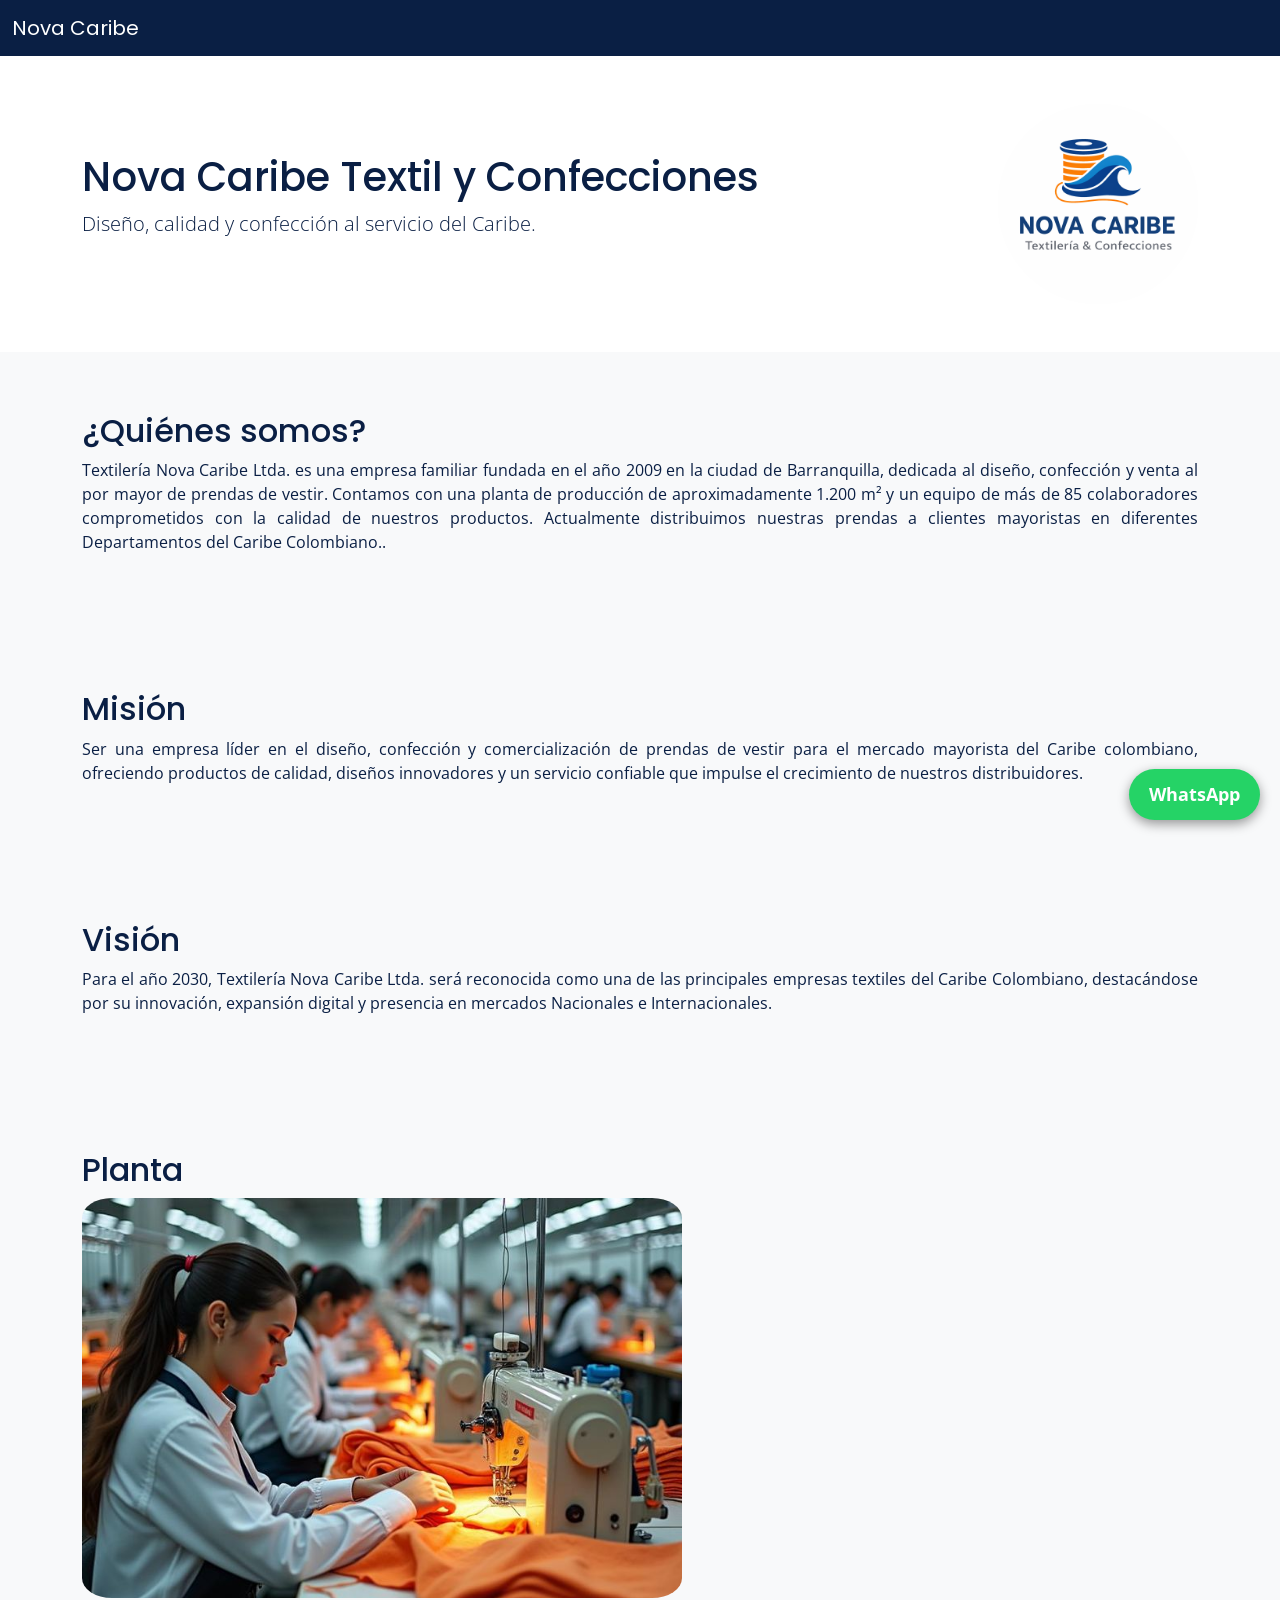
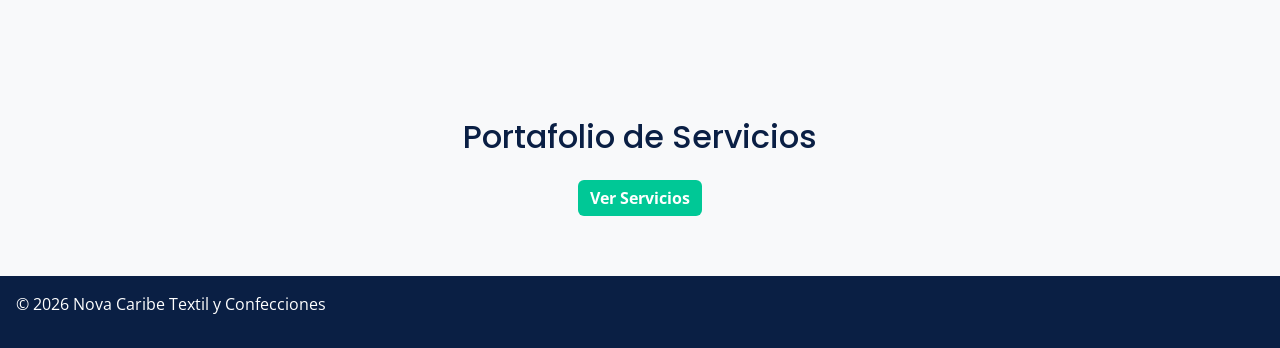
<file: index.html>
<!DOCTYPE html>
<html lang="es">
<head>
  <meta charset="UTF-8">
  <title>Nova Caribe</title>
  <!-- Bootstrap -->
  <link href="https://cdn.jsdelivr.net/npm/bootstrap@5.3.0/dist/css/bootstrap.min.css" rel="stylesheet">
  <!-- Google Fonts -->
  <link href="https://fonts.googleapis.com/css2?family=Poppins:wght@600&family=Open+Sans&display=swap" rel="stylesheet">
  <!-- Estilos propios -->
  <link rel="stylesheet" href="style.css">
</head>
<body>

  <!-- Navbar -->
  <nav class="navbar navbar-expand-lg">
    <div class="container-fluid">
      <a class="navbar-brand" href="#">Nova Caribe</a>
    </div>
  </nav>

  <!-- Hero -->
  <header class="bg-white">
    <div class="container py-5 d-flex align-items-center justify-content-between">
      <div>
        <h1>Nova Caribe Textil y Confecciones</h1>
        <p class="lead">Diseño, calidad y confección al servicio del Caribe.</p>
      </div>
      <img src="logo nova caribe.jpg" alt="Logo Nova Caribe" 
           style="width:200px; height:200px; border-radius:50%; object-fit:cover;">
    </div>
  </header>



  <!-- Sección ¿Quiénes somos? -->
  <section id="quienes-somos">
    <div class="container">
      <h2>¿Quiénes somos?</h2>
      <p>Textilería Nova Caribe Ltda. es una empresa familiar fundada en el año 2009 en la ciudad de Barranquilla, dedicada al diseño, confección y venta al por mayor de prendas de vestir.

Contamos con una planta de producción de aproximadamente 1.200 m² y un equipo de más de 85 colaboradores comprometidos con la calidad de nuestros productos.

Actualmente distribuimos nuestras prendas a clientes mayoristas en diferentes Departamentos del Caribe Colombiano..</p>
    </div>
  </section>

  <!-- Sección Misión -->
  <section id="mision" class="bg-light">
    <div class="container">
      <h2>Misión</h2>
      <p>Ser una empresa líder en el diseño, confección y comercialización de prendas de vestir para el mercado mayorista del Caribe colombiano, ofreciendo productos de calidad, diseños innovadores y un servicio confiable que impulse el crecimiento de nuestros distribuidores.</p>
    </div>
  </section>

  <!-- Sección Visión -->
  <section id="vision">
    <div class="container">
      <h2>Visión</h2>
      <p>Para el año 2030, Textilería Nova Caribe Ltda. será reconocida como una de las principales empresas textiles del Caribe Colombiano, destacándose por su innovación, expansión digital y presencia en mercados Nacionales e Internacionales.</p>
    </div>
  </section>

  <!-- Sección de planta--><section id="planta">
    <div class="container">
      <h2> Planta</h2>
      <img src="planta.jpg" alt="Planta de producción"
           style="width:600px; height:400px; border-radius: 5%; object-fit:cover;">
    </div>
  </section>

  <!-- Sección Portafolio -->
  <section id="portafolio" class="bg-light text-center">
    <div class="container">
      <h2>Portafolio de Servicios</h2>
      <a href="portafolio.html" class="btn btn-portafolio mt-3">Ver Servicios</a>
      
    </div>
  </section>

  <!-- Footer -->
  <footer class="text-center p-3" style="background-color:#0A1F44; color:#FFFFFF;">
    <p>&copy; 2026 Nova Caribe Textil y Confecciones</p>
  </footer>

  <!-- Bootstrap JS -->
  <script src="https://cdn.jsdelivr.net/npm/bootstrap@5.3.0/dist/js/bootstrap.bundle.min.js"></script>
<a href="https://wa.me/573007767691" target="_blank" class="whatsapp-btn">
  WhatsApp
</a>
</body>
</html>
</file>
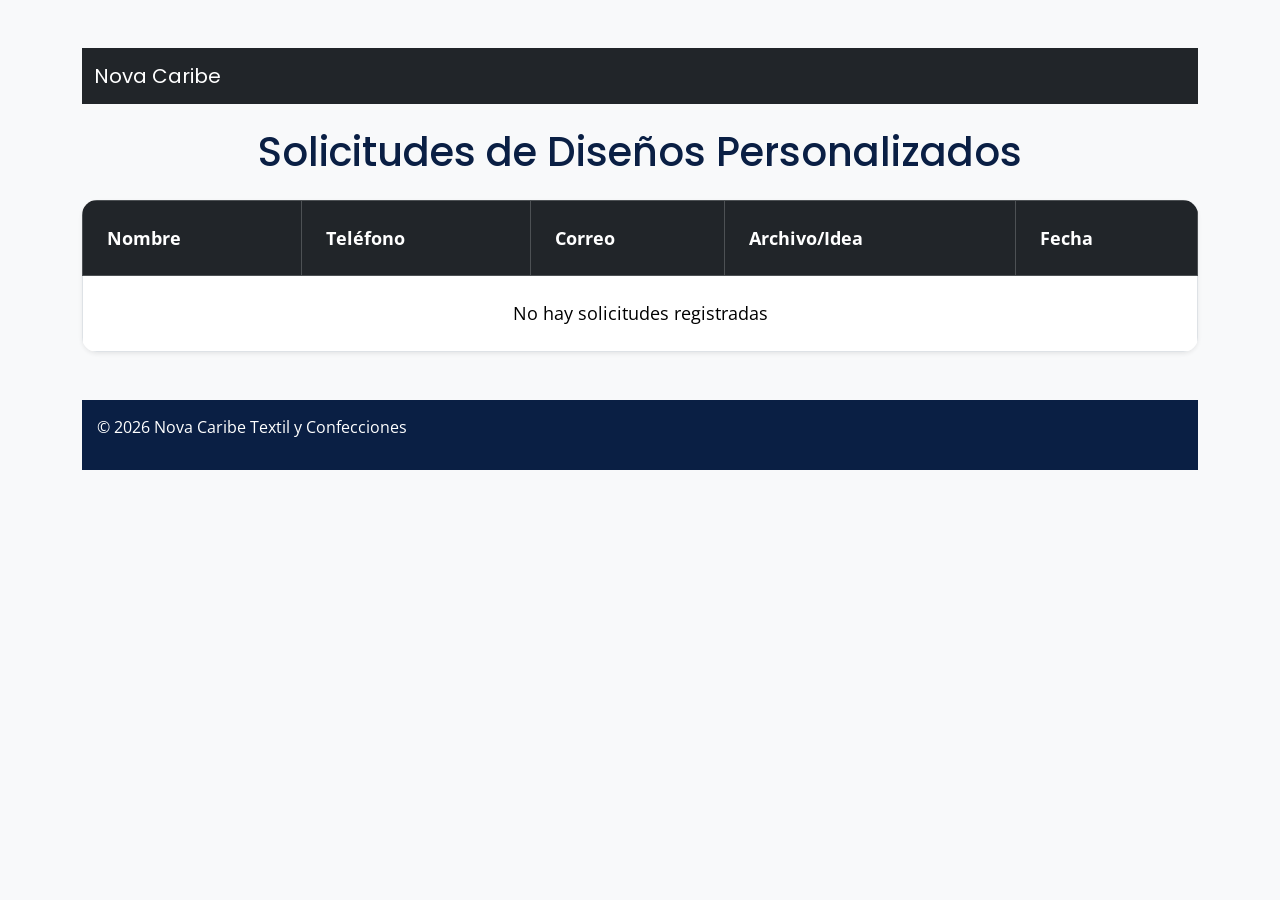
<file: admin.html>
<!DOCTYPE html>
<html lang="es">
<head>
  <meta charset="UTF-8">
  <title>Solicitudes Personalizadas - Admin</title>
  <!-- Bootstrap -->
  <link href="https://cdn.jsdelivr.net/npm/bootstrap@5.3.0/dist/css/bootstrap.min.css" rel="stylesheet">
  <!-- Google Fonts -->
  <link href="https://fonts.googleapis.com/css2?family=Poppins:wght@600&family=Open+Sans&display=swap" rel="stylesheet">
  <!-- Estilos propios -->
  <link rel="stylesheet" href="style.css">
</head>
<body class="container my-5">

  <!-- Navbar (opcional, igual que tu sitio) -->
  <nav class="navbar navbar-expand-lg navbar-dark bg-dark mb-4">
    <div class="container-fluid">
      <a class="navbar-brand" href="index.html">Nova Caribe</a>
    </div>
  </nav>

  <h1 class="mb-4 text-center">Solicitudes de Diseños Personalizados</h1>

  <table class="table table-bordered shadow-sm">
    <thead class="table-dark">
      <tr>
        <th>Nombre</th>
        <th>Teléfono</th>
        <th>Correo</th>
        <th>Archivo/Idea</th>
        <th>Fecha</th>
      </tr>
    </thead>
    <tbody id="tabla-solicitudes"></tbody>
  </table>

  <script>
    // Leer solicitudes desde localStorage
    const solicitudes = JSON.parse(localStorage.getItem('solicitudes')) || [];
    const tabla = document.getElementById('tabla-solicitudes');

    if (solicitudes.length === 0) {
      const fila = document.createElement('tr');
      fila.innerHTML = `<td colspan="5" class="text-center">No hay solicitudes registradas</td>`;
      tabla.appendChild(fila);
    } else {
      solicitudes.forEach(s => {
        const fila = document.createElement('tr');
        fila.innerHTML = `
          <td>${s.nombre}</td>
          <td>${s.telefono}</td>
          <td>${s.correo}</td>
          <td>${s.archivo || 'No adjunto'}</td>
          <td>${s.fecha}</td>
        `;
        tabla.appendChild(fila);
      });
    }
  </script> 

  <!-- Pie de página -->
  <footer class="text-center mt-5">
    <p>&copy; 2026 Nova Caribe Textil y Confecciones</p>
  </footer>

</body>
</html>
</file>
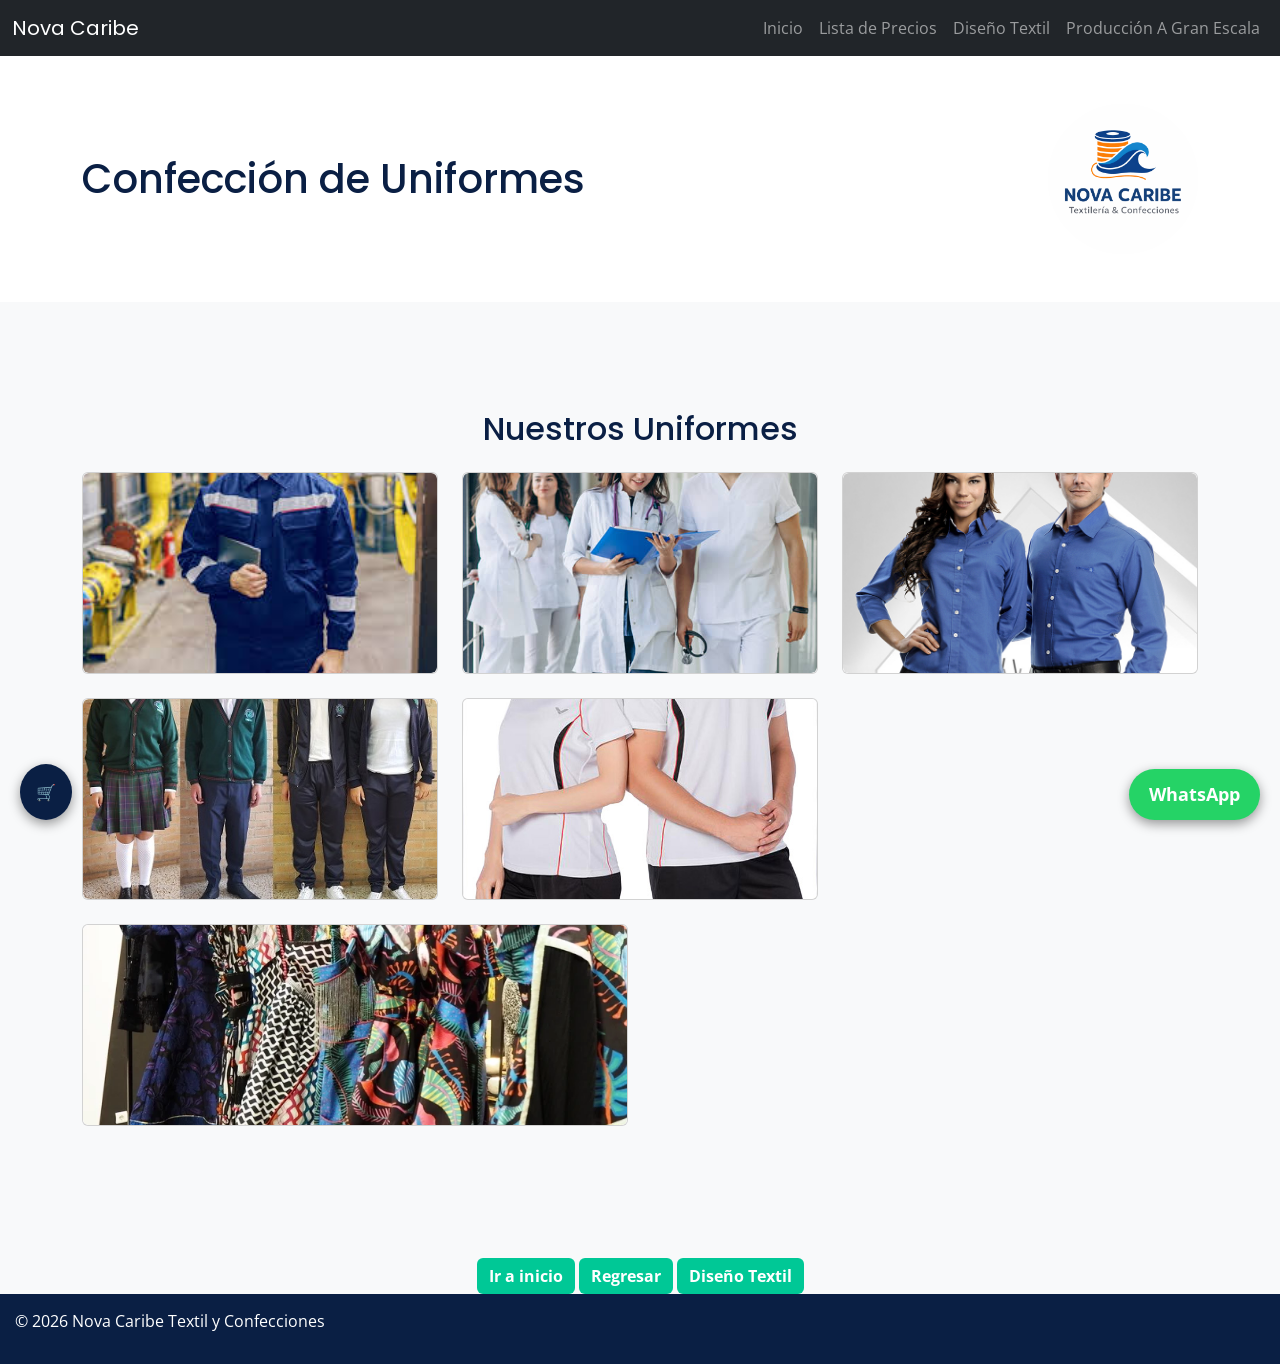
<file: confeccion de uniformes.html>
<!DOCTYPE html>
<html lang="es">
<head>
  <meta charset="UTF-8">
  <title>Confección de Uniformes - Nova Caribe</title>
  <!-- Bootstrap -->
  <link href="https://cdn.jsdelivr.net/npm/bootstrap@5.3.0/dist/css/bootstrap.min.css" rel="stylesheet">
  <!-- Google Fonts -->
  <link href="https://fonts.googleapis.com/css2?family=Poppins:wght@600&family=Open+Sans&display=swap" rel="stylesheet">
  <!-- Estilos propios -->
  <link rel="stylesheet" href="style.css">
</head>
<body>

<nav class="navbar navbar-expand-lg navbar-dark bg-dark">
  <div class="container-fluid">
    <!-- Nombre de la marca -->
    <a class="navbar-brand" href="#">Nova Caribe</a>

    <!-- Botón hamburguesa -->
    <button class="navbar-toggler" type="button" data-bs-toggle="collapse" data-bs-target="#menuHamburguesa" aria-controls="menuHamburguesa" aria-expanded="false" aria-label="Toggle navigation">
      <span class="navbar-toggler-icon"></span>
    </button>

    <!-- Opciones del menú -->
    <div class="collapse navbar-collapse" id="menuHamburguesa">
      <ul class="navbar-nav ms-auto mb-2 mb-lg-0">
        <li class="nav-item"><a class="nav-link" href="index.html">Inicio</a></li>
        <li class="nav-item"><a class="nav-link" href="precios.html">Lista de Precios</a></li>
        <li class="nav-item"><a class="nav-link" href="diseño textil.html">Diseño Textil</a></li>
        <li class="nav-item"><a class="nav-link" href="produccion a gran escala.html">Producción A Gran Escala</a></li>

      </ul>
    </div>
  </div>
</nav>

  <!-- Hero -->
  <header class="bg-white">
    <div class="container py-5 d-flex align-items-center justify-content-between">
      <h1 class="mb-0">Confección de Uniformes</h1>
      <img src="logo nova caribe.jpg" alt="Logo Nova Caribe" 
           style="width:150px; height:150px; border-radius:50%; object-fit:cover;">
    </div>
  </header>

  <!-- Tarjetas de Uniformes -->
  <section class="container my-5">
    <h2 class="text-center mb-4">Nuestros Uniformes</h2>
    <div class="row text-center">

      <!-- Trabajos Pesados -->
      <div class="col-md-4 mb-4">
        <div class="card position-relative">
          <img src="pesados.jpg" alt="Uniformes Pesados" class="img-fluid rounded w-200" style="height:200px; object-fit:cover;">
          <div class="overlay bg-dark bg-opacity-75 text-center p-3">
            <h3 class="text-white mb-1">Trabajos Pesados</h3>
            <p class="text-white">Textiles de alta resistencia, telas de calidad mundial.</p>
            <div class="d-flex justify-content-center align-items-center mb-2">
              <button class="btn btn-sm btn-light" onclick="changeQuantity('pesados', -1)">-</button>
              <input type="text" id="qty-pesados" value="1" class="form-control form-control-sm mx-2 text-center" style="width:60px;" onblur="validateQuantity('pesados')">
              <button class="btn btn-sm btn-light" onclick="changeQuantity('pesados', 1)">+</button>
            </div>
            <button class="btn btn-sm btn-light mt-2" onclick="addToCart('Uniforme Pesado', 80000, document.getElementById('qty-pesados').value)">Agregar al carrito</button>
          </div>
        </div>
      </div>

      <!-- Medicina -->
      <div class="col-md-4 mb-4">
        <div class="card position-relative">
          <img src="medicos.jpg" alt="Uniformes Médicos" class="img-fluid rounded w-100" style="height:200px; object-fit:cover;">
          <div class="overlay bg-dark bg-opacity-75 text-center p-3">
            <h3 class="text-white mb-1">Medicina</h3>
            <p class="text-white">Telas suaves, cómodas y resistentes a lavados frecuentes.</p>
            <div class="d-flex justify-content-center align-items-center mb-2">
              <button class="btn btn-sm btn-light" onclick="changeQuantity('medicos', -1)">-</button>
              <input type="text" id="qty-medicos" value="1" class="form-control form-control-sm mx-2 text-center" style="width:60px;" onblur="validateQuantity('medicos')">
              <button class="btn btn-sm btn-light" onclick="changeQuantity('medicos', 1)">+</button>
            </div>
            <button class="btn btn-sm btn-light mt-2" onclick="addToCart('Uniforme Médico', 60000, document.getElementById('qty-medicos').value)">Agregar al carrito</button>
          </div>
        </div>
      </div>

      <!-- Corporativos -->
      <div class="col-md-4 mb-4">
        <div class="card position-relative">
          <img src="Corporativos.jpg" alt="Uniformes Corporativos" class="img-fluid rounded w-100" style="height:200px; object-fit:cover;">
          <div class="overlay bg-dark bg-opacity-75 text-center p-3">
            <h3 class="text-white mb-1">Corporativos</h3>
            <p class="text-white">Diseño elegante con textiles premium para oficinas.</p>
            <div class="d-flex justify-content-center align-items-center mb-2">
              <button class="btn btn-sm btn-light" onclick="changeQuantity('corporativos', -1)">-</button>
              <input type="text" id="qty-corporativos" value="1" class="form-control form-control-sm mx-2 text-center" style="width:60px;" onblur="validateQuantity('corporativos')">
              <button class="btn btn-sm btn-light" onclick="changeQuantity('corporativos', 1)">+</button>
            </div>
            <button class="btn btn-sm btn-light mt-2" onclick="addToCart('Uniforme Corporativo', 70000, document.getElementById('qty-corporativos').value)">Agregar al carrito</button>
          </div>
        </div>
      </div>

      <!-- Escolares -->
      <div class="col-md-4 mb-4">
        <div class="card position-relative">
          <img src="escolares.jpg" alt="Uniformes Escolares" class="img-fluid rounded w-100" style="height:200px; object-fit:cover;">
          <div class="overlay bg-dark bg-opacity-75 text-center p-3">
            <h3 class="text-white mb-1">Escolares</h3>
            <p class="text-white">Telas duraderas y cómodas para uso diario.</p>
            <div class="d-flex justify-content-center align-items-center mb-2">
              <button class="btn btn-sm btn-light" onclick="changeQuantity('escolares', -1)">-</button>
              <input type="text" id="qty-escolares" value="1" class="form-control form-control-sm mx-2 text-center" style="width:60px;" onblur="validateQuantity('escolares')">
              <button class="btn btn-sm btn-light" onclick="changeQuantity('escolares', 1)">+</button>
            </div>
            <button class="btn btn-sm btn-light mt-2" onclick="addToCart('Uniforme Escolar', 40000, document.getElementById('qty-escolares').value)">Agregar al carrito</button>
          </div>
        </div>
      </div>

      <!-- Deportivos -->
      <div class="col-md-4 mb-4">
        <div class="card position-relative">
          <img src="deportivos.jpg" alt="Uniformes Deportivos" class="img-fluid rounded w-100" style="height:200px; object-fit:cover;">
          <div class="overlay bg-dark bg-opacity-75 text-center p-3">
            <h3 class="text-white mb-1">Deportivos</h3>
            <p class="text-white">Materiales transpirables y flexibles para alto rendimiento.</p>
            <div class="d-flex justify-content-center align-items-center mb-2">
              <button class="btn btn-sm btn-light" onclick="changeQuantity('deportivos', -1)">-</button>
              <input type="text" id="qty-deportivos" value="1" class="form-control form-control-sm mx-2 text-center" style="width:60px;" onblur="validateQuantity('deportivos')">
              <button class="btn btn-sm btn-light" onclick="changeQuantity('deportivos', 1)">+</button>
            </div>
            <button class="btn btn-sm btn-light mt-2" onclick="addToCart('Uniforme Deportivo', 50000, document.getElementById('qty-deportivos').value)">Agregar al carrito</button>
          </div>
        </div>
      </div>

<!-- Personalizados -->
<div class="col-md-6 mb-4">
  <div class="card position-relative">
    <img src="diseño.webp" alt="Diseño personalizado" 
         class="img-fluid rounded w-100" style="height:200px; object-fit:cover;">
    <div class="overlay bg-dark bg-opacity-75 text-center p-3">
      <h3 class="text-white mb-1">Diseño personalizado</h3>
      <button class="btn btn-light mt-2" onclick="mostrarFormulario()">
        Solicitar diseño
      </button>
    </div>
  </div>
</div>
</div> <!-- cierre del row del catálogo -->
</section> <!-- cierre de la sección catálogo -->

<!-- Formulario de solicitud de diseño -->
<section id="formulario-personalizado" class="container my-5" style="display:none;">
  <h2 class="text-center mb-4">Solicita tu diseño personalizado</h2>
  <form id="formPersonalizado" class="p-4 border rounded shadow-sm bg-light">
    <div class="mb-3">
      <label for="nombre" class="form-label">Nombre</label>
      <input type="text" class="form-control" id="nombre" required>
    </div>
    <div class="mb-3">
      <label for="telefono" class="form-label">Número de teléfono</label>
      <input type="tel" class="form-control" id="telefono" required>
    </div>
    <div class="mb-3">
      <label for="correo" class="form-label">Correo electrónico</label>
      <input type="email" class="form-control" id="correo" required>
    </div>
    <div class="mb-3">
      <label for="archivo" class="form-label">Sube tu archivo o idea aquí</label>
      <input type="file" class="form-control" id="archivo">
    </div>
    <button type="submit" class="btn btn-success">Enviar</button>
  </form>
  <div id="mensaje-gracias" class="alert alert-success mt-3" style="display:none;">
    ¡Gracias por tu solicitud! Pronto estaremos contactándote.
  </div>
</section>


    </div>
  </section> 

      <div class="text-center mt-4">
      <a href="index.html" class="btn btn-portafolio">Ir a inicio</a>
      <a href="portafolio.html" class="btn btn-portafolio">Regresar</a>
      <a href="diseño textil.html" class="btn btn-portafolio">Diseño Textil</a>
    </div>
  </div>

  <!-- Footer -->
  <footer>
    <p>&copy; 2026 Nova Caribe Textil y Confecciones</p>
  </footer>

  <!-- Bootstrap JS -->
  <script src="https://cdn.jsdelivr.net/npm/bootstrap@5.3.0/dist/js/bootstrap.bundle.min.js"></script>

  <!-- Botón de carrito fijo -->
  <div class="cart-btn">
    <button class="btn btn-dark rounded-circle p-3" 
            data-bs-toggle="offcanvas" 
            data-bs-target="#cartSidebar" 
            aria-controls="cartSidebar">
      🛒
    </button>
  </div>

    <!-- Sidebar del carrito -->
  <div class="offcanvas offcanvas-start" tabindex="-1" id="cartSidebar" aria-labelledby="cartSidebarLabel">
    <div class="offcanvas-header">
      <h5 class="offcanvas-title" id="cartSidebarLabel">Carrito de Compras</h5>
      <button type="button" class="btn-close text-reset" data-bs-dismiss="offcanvas" aria-label="Cerrar"></button>
    </div>
    <div class="offcanvas-body">
      <ul id="cart-items" class="list-group mb-3"></ul>
      <h6>Total: <span id="cart-total">$0</span></h6>
      <button id="checkout-btn" class="btn btn-success w-100 mt-3">Ir a pagar</button>
    </div>
  </div>

  <!-- Script de cantidades, multiplicación y eliminación -->
<script>
  let cart = [];

  // Agregar producto al carrito
  function addToCart(nombre, precio, cantidad = 1) {
    cantidad = parseInt(cantidad);
    const existing = cart.find(item => item.nombre === nombre);
    if (existing) {
      existing.cantidad += cantidad;
    } else {
      cart.push({ nombre, precio, cantidad });
    }
    renderCart();
    mostrarNotificacion(`${nombre} agregado`, "success");
  }

  // Aumentar cantidad
  function increaseQuantity(index) {
    cart[index].cantidad += 1;
    renderCart();
    mostrarNotificacion(`${cart[index].nombre} agregado`, "success");
  }

  // Disminuir cantidad
  function decreaseQuantity(index) {
    if (cart[index].cantidad > 1) {
      cart[index].cantidad -= 1;
      mostrarNotificacion(`${cart[index].nombre} eliminado (1 unidad)`, "warning");
    } else {
      const eliminado = cart[index].nombre;
      cart.splice(index, 1);
      mostrarNotificacion(`${eliminado} eliminado`, "danger");
    }
    renderCart();
  }

  // Renderizar carrito
  function renderCart() {
    const cartItems = document.getElementById('cart-items');
    const cartTotal = document.getElementById('cart-total');
    cartItems.innerHTML = '';
    let total = 0;

    cart.forEach((item, index) => {
      total += item.precio * item.cantidad;

      const li = document.createElement('li');
      li.className = 'list-group-item';
      li.innerHTML = `
        <div class="d-flex justify-content-between align-items-center">
          <!-- Nombre del producto -->
          <div class="flex-fill text-start"><strong>${item.nombre}</strong></div>

          <!-- Control de cantidad -->
          <div class="d-flex align-items-center justify-content-center" style="width:120px;">
            <button class="btn btn-sm btn-outline-secondary" onclick="decreaseQuantity(${index})">-</button>
            <span class="mx-2">${item.cantidad}</span>
            <button class="btn btn-sm btn-outline-secondary" onclick="increaseQuantity(${index})">+</button>
          </div>

          <!-- Precio -->
          <div class="text-end" style="width:100px;">$${item.precio * item.cantidad}</div>
        </div>
      `;
      cartItems.appendChild(li);
    });

    cartTotal.textContent = `$${total}`;
  }

  // Pasarela de pagos (Wompi)
  document.getElementById('checkout-btn').addEventListener('click', () => {
    window.location.href = "https://checkout.wompi.co/l/VPOS_uGVCVh";
  });

  // Notificaciones
  function mostrarNotificacion(mensaje, tipo = "info") {
    const contenedor = document.getElementById("notificaciones");
    const alerta = document.createElement("div");
    alerta.className = `alert alert-${tipo} alert-dismissible fade show shadow-sm`;
    alerta.role = "alert";
    alerta.innerHTML = `
      ${mensaje}
      <button type="button" class="btn-close" data-bs-dismiss="alert" aria-label="Close"></button>
    `;
    contenedor.appendChild(alerta);

    setTimeout(() => {
      alerta.classList.remove("show");
      alerta.classList.add("hide");
      alerta.remove();
    }, 3000);
  }
</script>

<script>
  function mostrarFormulario() {
    document.getElementById('formulario-personalizado').style.display = 'block';
    window.scrollTo({ top: document.getElementById('formulario-personalizado').offsetTop, behavior: 'smooth' });
  }

  document.getElementById('formPersonalizado').addEventListener('submit', function(e) {
    e.preventDefault();

    // Capturar datos
    const nombre = document.getElementById('nombre').value;
    const telefono = document.getElementById('telefono').value;
    const correo = document.getElementById('correo').value;
    const archivo = document.getElementById('archivo').value;

    // Guardar en localStorage
    const solicitud = { nombre, telefono, correo, archivo, fecha: new Date().toLocaleString() };
    let solicitudes = JSON.parse(localStorage.getItem('solicitudes')) || [];
    solicitudes.push(solicitud);
    localStorage.setItem('solicitudes', JSON.stringify(solicitudes));

    // Mostrar mensaje de agradecimiento
    document.getElementById('formPersonalizado').style.display = 'none';
    document.getElementById('mensaje-gracias').style.display = 'block';
  });
</script> 
<div id="notificaciones" class="position-fixed top-0 end-0 p-3" style="z-index: 1050;"></div>

<script>
function mostrarNotificacion(mensaje, tipo = "info") {
  const contenedor = document.getElementById("notificaciones");
  const alerta = document.createElement("div");
  alerta.className = `alert alert-${tipo} alert-dismissible fade show shadow-sm`;
  alerta.role = "alert";
  alerta.innerHTML = `
    ${mensaje}
    <button type="button" class="btn-close" data-bs-dismiss="alert" aria-label="Close"></button>
  `;
  contenedor.appendChild(alerta);

  setTimeout(() => {
    alerta.classList.remove("show");
    alerta.classList.add("hide");
    alerta.remove();
  }, 3000);
}
</script>

  <!-- Bootstrap JS -->
  <script src="https://cdn.jsdelivr.net/npm/bootstrap@5.3.0/dist/js/bootstrap.bundle.min.js"></script>
<a href="https://wa.me/573007767691" target="_blank" class="whatsapp-btn">
  WhatsApp
</a>

</body>
</html>
</file>
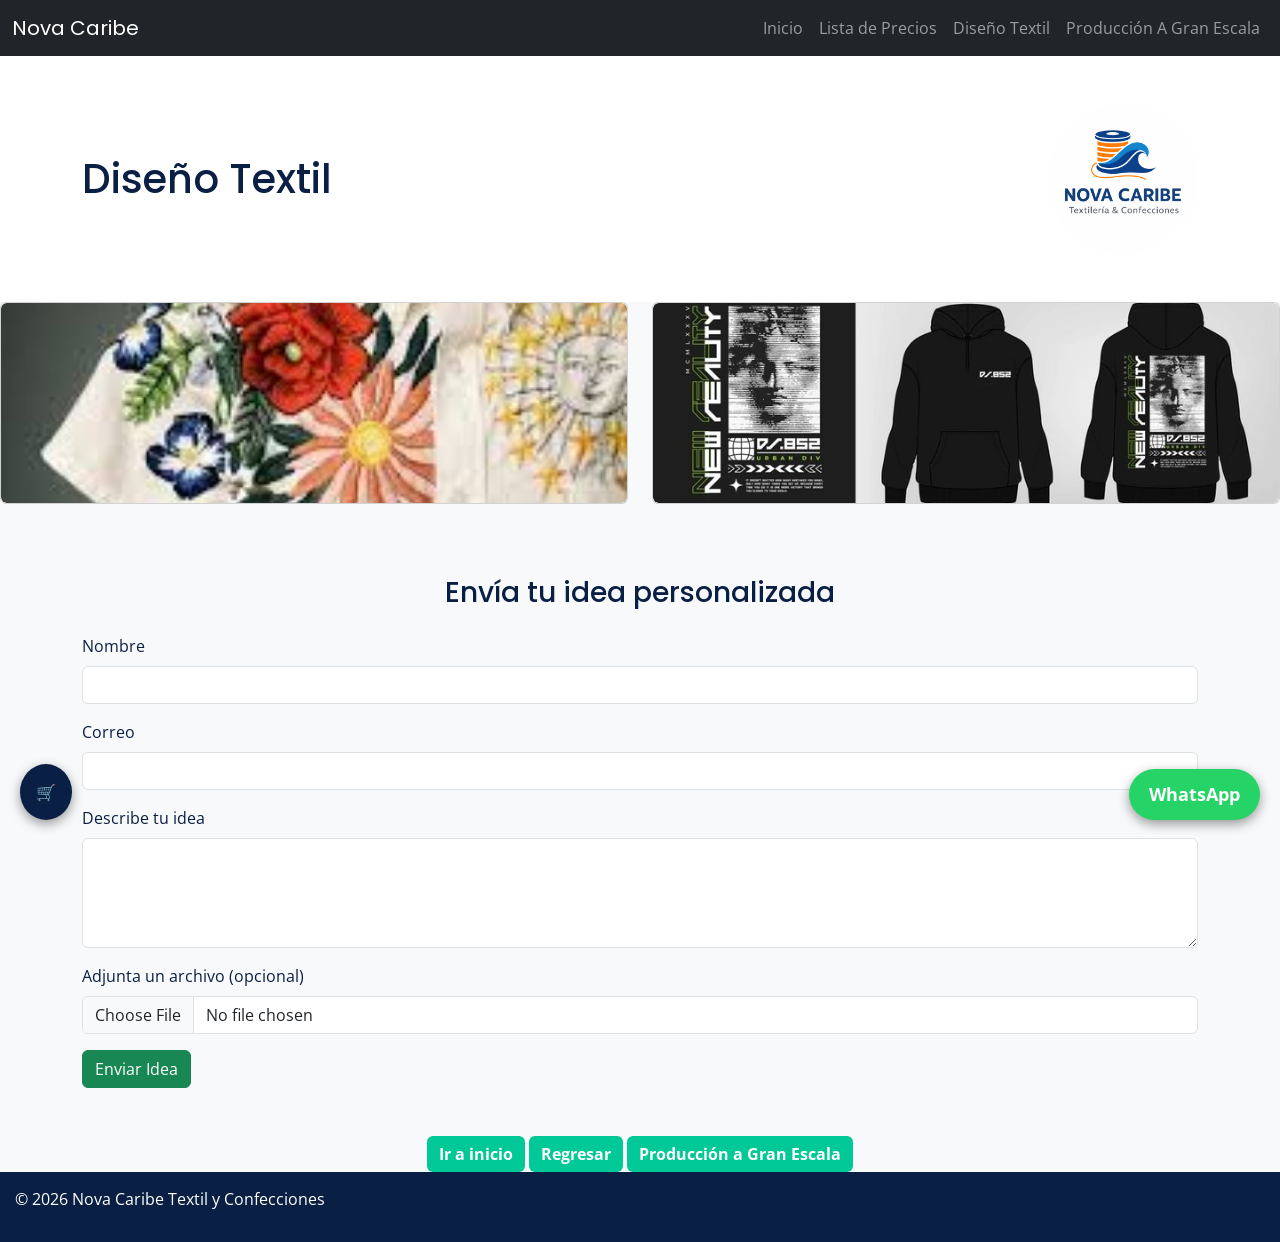
<file: diseño textil.html>
<!DOCTYPE html>
<html lang="es">
<head>
  <meta charset="UTF-8">
  <title>Nova Caribe - Diseño Textil</title>
  <meta name="viewport" content="width=device-width, initial-scale=1">

  <!-- Bootstrap -->
  <link href="https://cdn.jsdelivr.net/npm/bootstrap@5.3.0/dist/css/bootstrap.min.css" rel="stylesheet">
  <!-- Google Fonts -->
  <link href="https://fonts.googleapis.com/css2?family=Poppins:wght@600&family=Open+Sans&display=swap" rel="stylesheet">
  <!-- Estilos propios -->
  <link rel="stylesheet" href="style.css"></head>
<body> 

    <nav class="navbar navbar-expand-lg navbar-dark bg-dark">
  <div class="container-fluid">
    <!-- Nombre de la marca -->
    <a class="navbar-brand" href="#">Nova Caribe</a>

    <!-- Botón hamburguesa -->
    <button class="navbar-toggler" type="button" data-bs-toggle="collapse" data-bs-target="#menuHamburguesa" aria-controls="menuHamburguesa" aria-expanded="false" aria-label="Toggle navigation">
      <span class="navbar-toggler-icon"></span>
    </button>

    <!-- Opciones del menú -->
    <div class="collapse navbar-collapse" id="menuHamburguesa">
      <ul class="navbar-nav ms-auto mb-2 mb-lg-0">
        <li class="nav-item"><a class="nav-link" href="index.html">Inicio</a></li>
        <li class="nav-item"><a class="nav-link" href="precios.html">Lista de Precios</a></li>
        <li class="nav-item"><a class="nav-link" href="diseño textil.html">Diseño Textil</a></li>
        <li class="nav-item"><a class="nav-link" href="produccion-a-gran-escala.html">Producción A Gran Escala</a></li>

      </ul>
    </div>
  </div>
</nav> 

  <header class="bg-white">
    <div class="container py-5 d-flex align-items-center justify-content-between">
      <h1 class="mb-0">Diseño Textil</h1>
      <img src="logo nova caribe.jpg" alt="Logo Nova Caribe" 
           style="width:150px; height:150px; border-radius:50%; object-fit:cover;">
    </div>
  </header>


  <!-- Fila con dos columnas -->
  <div class="row">
    <!-- Bordados -->
    <div class="col-md-6 mb-4">
      <div class="card position-relative">
        <img src="bordados.jpg" alt="Diseños Bordados" class="img-fluid rounded w-200" style="height:200px; object-fit:cover;">
        <div class="overlay bg-dark bg-opacity-75 text-center p-3">
          <h3 class="text-white mb-1">Diseños Bordados</h3>
          <p class="text-white">Personaliza tus prendas con bordados únicos.</p>
          <div class="d-flex justify-content-center align-items-center mb-2">
            <button class="btn btn-sm btn-light" onclick="changeQuantity('bordados', -1)">-</button>
            <input type="text" id="qty-bordados" value="1" class="form-control form-control-sm mx-2 text-center" style="width:60px;" onblur="validateQuantity('bordados')">
            <button class="btn btn-sm btn-light" onclick="changeQuantity('bordados', 1)">+</button>
          </div>
          <button class="btn btn-sm btn-light mt-2" onclick="addToCart('Diseño Bordado', 20000, document.getElementById('qty-bordados').value)">Agregar al carrito</button>
        </div>
      </div>
    </div>

    <!-- Digitales -->
    <div class="col-md-6 mb-4">
      <div class="card position-relative">
        <img src="digital.jpg" alt="Diseños Digitales" class="img-fluid rounded w-100" style="height:200px; object-fit:cover;">
        <div class="overlay bg-dark bg-opacity-75 text-center p-3">
          <h3 class="text-white mb-1">Diseños Digitales</h3>
          <p class="text-white">Crea diseños únicos para tus prendas con nuestra tecnología de diseño digital.</p>
          <div class="d-flex justify-content-center align-items-center mb-2">
            <button class="btn btn-sm btn-light" onclick="changeQuantity('digitales', -1)">-</button>
            <input type="text" id="qty-digitales" value="1" class="form-control form-control-sm mx-2 text-center" style="width:60px;" onblur="validateQuantity('digitales')">
            <button class="btn btn-sm btn-light" onclick="changeQuantity('digitales', 1)">+</button>
          </div>
          <button class="btn btn-sm btn-light mt-2" onclick="addToCart('Diseño Digital', 40000, document.getElementById('qty-digitales').value)">Agregar al carrito</button>
        </div>
      </div>
    </div>
  </div>
</div>

<!-- Formulario de ideas personalizadas -->
<div class="container my-5">
  <h3 class="text-center mb-4">Envía tu idea personalizada</h3>
  <form id="formDiseno">
    <div class="mb-3">
      <label for="nombre" class="form-label">Nombre</label>
      <input type="text" class="form-control" id="nombre" required>
    </div>
    <div class="mb-3">
      <label for="correo" class="form-label">Correo</label>
      <input type="email" class="form-control" id="correo" required>
    </div>
    <div class="mb-3">
      <label for="idea" class="form-label">Describe tu idea</label>
      <textarea class="form-control" id="idea" rows="4" required></textarea>
    </div>
    <div class="mb-3">
      <label for="archivo" class="form-label">Adjunta un archivo (opcional)</label>
      <input type="file" class="form-control" id="archivo">
    </div>
    <button type="submit" class="btn btn-success">Enviar Idea</button>
  </form>
  <div id="mensaje-gracias" class="alert alert-success mt-3" style="display:none;">
    ¡Gracias por enviar tu idea! Nos pondremos en contacto contigo.
  </div>
</div>


<!-- Notificaciones -->
<div id="notificaciones" class="position-fixed top-0 end-0 p-3" style="z-index: 1050;"></div>

<!-- Bootstrap JS -->
<script src="https://cdn.jsdelivr.net/npm/bootstrap@5.3.0/dist/js/bootstrap.bundle.min.js"></script>

<!-- Script del carrito y formulario -->
 <!-- Botón de carrito fijo -->
  <div class="cart-btn">
    <button class="btn btn-dark rounded-circle p-3" 
            data-bs-toggle="offcanvas" 
            data-bs-target="#cartSidebar" 
            aria-controls="cartSidebar">
      🛒
    </button>
  </div>

    <!-- Sidebar del carrito -->
  <div class="offcanvas offcanvas-start" tabindex="-1" id="cartSidebar" aria-labelledby="cartSidebarLabel">
    <div class="offcanvas-header">
      <h5 class="offcanvas-title" id="cartSidebarLabel">Carrito de Compras</h5>
      <button type="button" class="btn-close text-reset" data-bs-dismiss="offcanvas" aria-label="Cerrar"></button>
    </div>
    <div class="offcanvas-body">
      <ul id="cart-items" class="list-group mb-3"></ul>
      <h6>Total: <span id="cart-total">$0</span></h6>
      <button id="checkout-btn" class="btn btn-success w-100 mt-3">Ir a pagar</button>
    </div>
  </div>

  <!-- Script de cantidades, multiplicación y eliminación -->
<script>
  let cart = [];

  // Agregar producto al carrito
  function addToCart(nombre, precio, cantidad = 1) {
    cantidad = parseInt(cantidad);
    const existing = cart.find(item => item.nombre === nombre);
    if (existing) {
      existing.cantidad += cantidad;
    } else {
      cart.push({ nombre, precio, cantidad });
    }
    renderCart();
    mostrarNotificacion(`${nombre} agregado`, "success");
  }

  // Aumentar cantidad
  function increaseQuantity(index) {
    cart[index].cantidad += 1;
    renderCart();
    mostrarNotificacion(`${cart[index].nombre} agregado`, "success");
  }

  // Disminuir cantidad
  function decreaseQuantity(index) {
    if (cart[index].cantidad > 1) {
      cart[index].cantidad -= 1;
      mostrarNotificacion(`${cart[index].nombre} eliminado (1 unidad)`, "warning");
    } else {
      const eliminado = cart[index].nombre;
      cart.splice(index, 1);
      mostrarNotificacion(`${eliminado} eliminado`, "danger");
    }
    renderCart();
  }

  // Renderizar carrito
  function renderCart() {
    const cartItems = document.getElementById('cart-items');
    const cartTotal = document.getElementById('cart-total');
    cartItems.innerHTML = '';
    let total = 0;

    cart.forEach((item, index) => {
      total += item.precio * item.cantidad;

      const li = document.createElement('li');
      li.className = 'list-group-item';
      li.innerHTML = `
        <div class="d-flex justify-content-between align-items-center">
          <!-- Nombre del producto -->
          <div class="flex-fill text-start"><strong>${item.nombre}</strong></div>

          <!-- Control de cantidad -->
          <div class="d-flex align-items-center justify-content-center" style="width:120px;">
            <button class="btn btn-sm btn-outline-secondary" onclick="decreaseQuantity(${index})">-</button>
            <span class="mx-2">${item.cantidad}</span>
            <button class="btn btn-sm btn-outline-secondary" onclick="increaseQuantity(${index})">+</button>
          </div>

          <!-- Precio -->
          <div class="text-end" style="width:100px;">$${item.precio * item.cantidad}</div>
        </div>
      `;
      cartItems.appendChild(li);
    });

    cartTotal.textContent = `$${total}`;
  }

  // Pasarela de pagos (Wompi)
  document.getElementById('checkout-btn').addEventListener('click', () => {
    window.location.href = "https://checkout.wompi.co/l/VPOS_uGVCVh";
  });
  // Notificaciones
  function mostrarNotificacion(mensaje, tipo = "info") {
    const contenedor = document.getElementById("notificaciones");
    const alerta = document.createElement("div");
    alerta.className = `alert alert-${tipo} alert-dismissible fade show shadow-sm`;
    alerta.role = "alert";
    alerta.innerHTML = `
      ${mensaje}
      <button type="button" class="btn-close" data-bs-dismiss="alert" aria-label="Close"></button>
    `;
    contenedor.appendChild(alerta);

    setTimeout(() => {
      alerta.classList.remove("show");
      alerta.classList.add("hide");
      alerta.remove();
    }, 3000);
  }

  // Formulario de ideas
  document.getElementById('formDiseno').addEventListener('submit', function(e) {
    e.preventDefault();

    // Capturar datos
    const nombre = document.getElementById('nombre').value;
    const correo = document.getElementById('correo').value;
    const idea = document.getElementById('idea').value;
    const archivo = document.getElementById('archivo').value;

    // Guardar en localStorage
    const solicitud = { nombre, correo, idea, archivo, fecha: new Date().toLocaleString() };
    let solicitudes = JSON.parse(localStorage.getItem('solicitudesDiseno')) || [];
    solicitudes.push(solicitud);
    localStorage.setItem('solicitudesDiseno', JSON.stringify(solicitudes));

    // Mostrar mensaje de agradecimiento
    document.getElementById('formDiseno').style.display = 'none';
    document.getElementById('mensaje-gracias').style.display = 'block';
  });
</script>

  <!-- Bootstrap JS -->
  <script src="https://cdn.jsdelivr.net/npm/bootstrap@5.3.0/dist/js/bootstrap.bundle.min.js"></script>
<a href="https://wa.me/573007767691" target="_blank" class="whatsapp-btn">
  WhatsApp
</a>
      <div class="text-center mt-4">
      <a href="index.html" class="btn btn-portafolio">Ir a inicio</a>
      <a href="portafolio.html" class="btn btn-portafolio">Regresar</a>
      <a href="produccion a gran escala.html" class="btn btn-portafolio">Producción a Gran Escala </a>
    
  </div>

  <!-- Footer -->
  <footer>
    <p>&copy; 2026 Nova Caribe Textil y Confecciones</p>
  </footer>

  <!-- Bootstrap JS -->
  <script src="https://cdn.jsdelivr.net/npm/bootstrap@5.3.0/dist/js/bootstrap.bundle.min.js"></script>


</body>
</html>
</file>
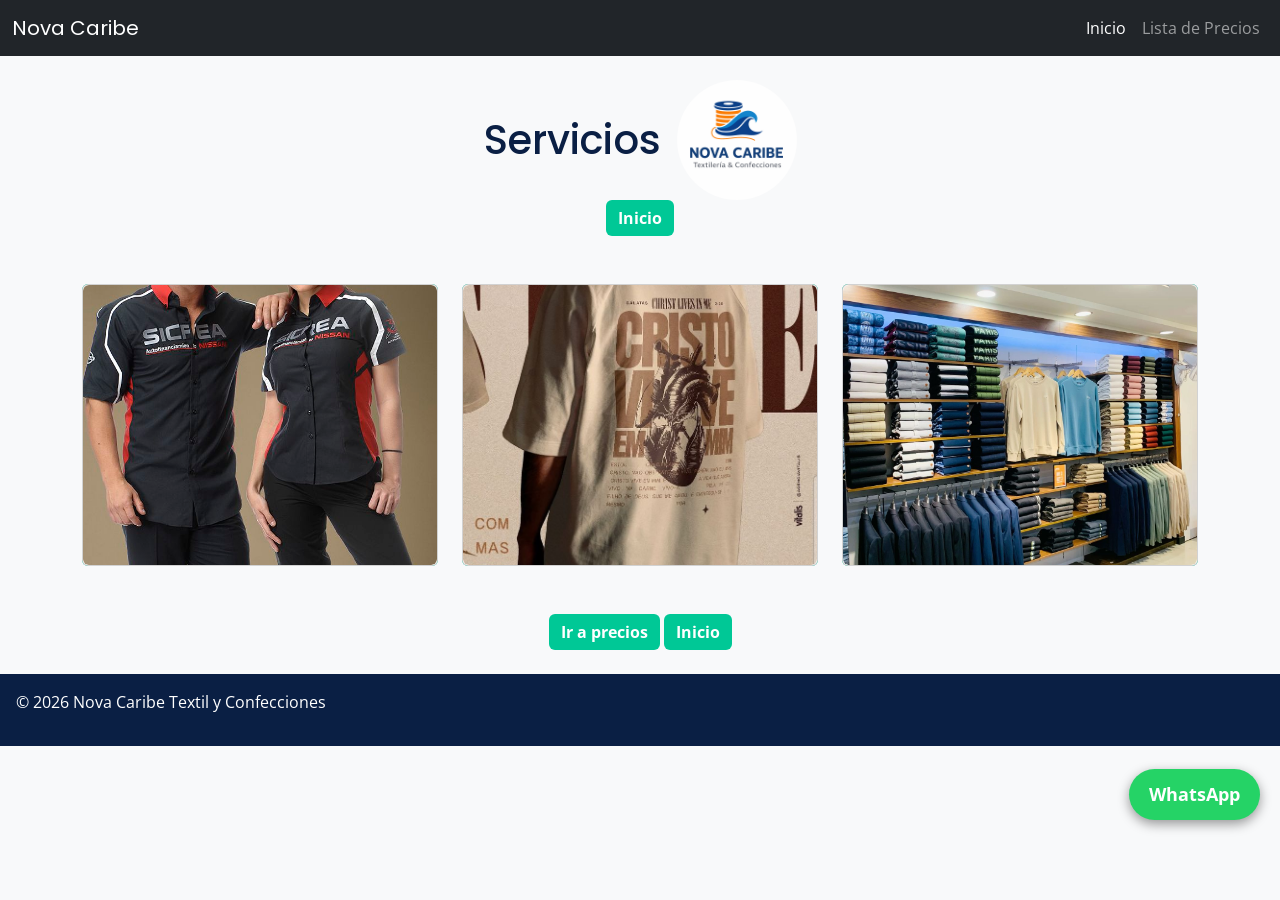
<file: portafolio.html>
<!DOCTYPE html>
<html lang="es">
<head>
  <meta charset="UTF-8">
  <title>Portafolio - Nova Caribe</title>
  <!-- Bootstrap -->
  <link href="https://cdn.jsdelivr.net/npm/bootstrap@5.3.0/dist/css/bootstrap.min.css" rel="stylesheet">
  <!-- Google Fonts -->
  <link href="https://fonts.googleapis.com/css2?family=Poppins:wght@600&family=Open+Sans&display=swap" rel="stylesheet">
  <!-- Estilos propios -->
  <link rel="stylesheet" href="style.css">
</head>
<body>

  <!-- Navbar -->
<nav class="navbar navbar-expand-lg navbar-dark bg-dark">
  <div class="container-fluid">
    <!-- Logo / Marca -->
    <a class="navbar-brand" href="index.html">Nova Caribe</a>

    <!-- Botón hamburguesa -->
    <button class="navbar-toggler" type="button" data-bs-toggle="collapse" data-bs-target="#navbarNav"
      aria-controls="navbarNav" aria-expanded="false" aria-label="Toggle navigation">
      <span class="navbar-toggler-icon"></span>
    </button>

    <!-- Menú colapsable -->
    <div class="collapse navbar-collapse" id="navbarNav">
      <ul class="navbar-nav ms-auto">
        <li class="nav-item">
          <a class="nav-link active" href="index.html">Inicio</a>
        </li>
        <li class="nav-item">
          <a class="nav-link" href="precios.html">Lista de Precios</a>
        </li>
      </ul>
    </div>
  </div>
</nav>

  <!-- Contenido Portafolio -->
<div class="container py-4">
  <div class="d-flex align-items-center justify-content-center">
    <h1 class="mb-0 me-3">Servicios</h1>
    <img src="logo nova caribe.jpg" alt="Logo Nova Caribe" style="width:120px; height:120px; border-radius:50%; object-fit:cover;">
  </div>


    <!-- Botones de navegación -->
    <div class="text-center mb-5">
      <a href="index.html" class="btn btn-portafolio mx-2">Inicio</a>
    </div>

    <!-- Grid responsive con Bootstrap -->
<div class="row text-center">
  <!-- Confección de Uniformes -->
  <div class="col-md-4 col-sm-6 mb-4">
    <a href="confeccion de uniformes.html" class="btn btn-portafolio w-100 h-100 p-0">
      <div class="card position-relative">
        <img src="uniformes.jpg" alt="Confección de Uniformes" 
             class="img-fluid rounded w-100" style="height:280px; object-fit:cover;">
        <div class="overlay bg-dark bg-opacity-75 text-center p-2">
          <h3 class="mb-1 text-white">Confección de Uniformes</h3>
          <p class="mb-0 text-white">Si buscas calidad en los uniformes de tus colaboradores, esta será tu mejor opción.</p>
        </div>
      </div>
    </a>
  </div>

  <!-- Diseño Textil -->
  <div class="col-md-4 col-sm-6 mb-4">
    <a href="diseño textil.html" class="btn btn-portafolio w-100 h-100 p-0">
      <div class="card position-relative">
        <img src="diseño.jpg" alt="Diseño Textil" 
             class="img-fluid rounded w-100" style="height:280px; object-fit:cover;">
        <div class="overlay bg-dark bg-opacity-75 text-center p-2">
          <h3 class="mb-1 text-white">Diseño Textil</h3>
          <p class="mb-0 text-white">También manejamos diseños personalizados para tu marca.</p>
        </div>
      </div>
    </a>
  </div>

  <!-- Producción a Gran Escala -->
  <div class="col-md-4 col-sm-6 mb-4">
    <a href="produccion a gran escala.html" class="btn btn-portafolio w-100 h-100 p-0">
      <div class="card position-relative">
        <img src="producción.jpg" alt="Producción a Gran Escala" 
             class="img-fluid rounded w-100" style="height:280px; object-fit:cover;">
        <div class="overlay bg-dark bg-opacity-75 text-center p-2">
          <h3 class="mb-1 text-white">Producción a Gran Escala</h3>
          <p class="mb-0 text-white">Ahora si lo que te interesa es la producción en masa de tu ropa.</p>
        </div>
      </div>
    </a>
  </div>
</div>


    <div class="text-center mt-4">
      <a href="precios.html" class="btn btn-portafolio">Ir a precios</a>
      <a href="index.html" class="btn btn-portafolio">Inicio</a>
    
    </div>
  </div>

  <!-- Footer -->
<footer class="text-center p-3" style="background-color:#0A1F44; color:#FFFFFF;">
    <p>&copy; 2026 Nova Caribe Textil y Confecciones</p>
  </footer>

  <!-- Bootstrap JS -->
  <script src="https://cdn.jsdelivr.net/npm/bootstrap@5.3.0/dist/js/bootstrap.bundle.min.js"></script>
<a href="https://wa.me/573007767691" target="_blank" class="whatsapp-btn">
  WhatsApp
</a>
</body>
</html>
</file>
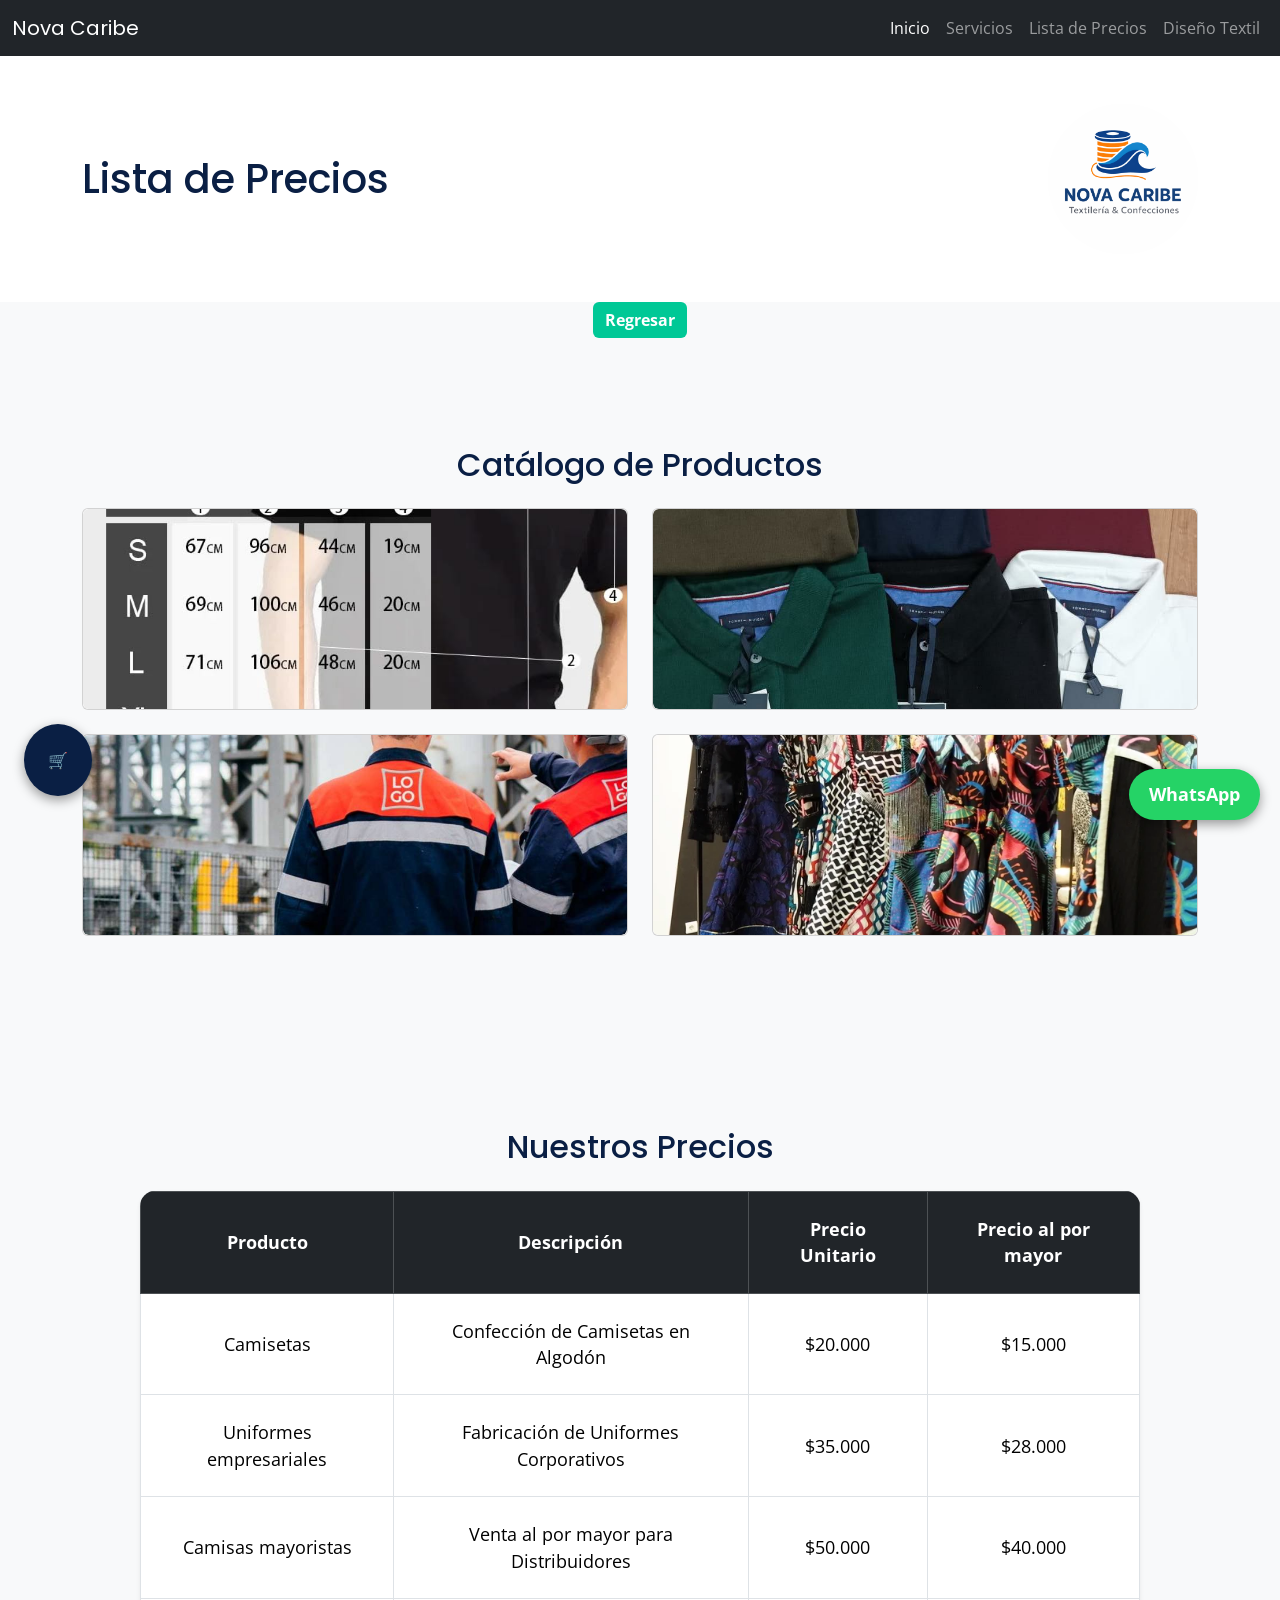
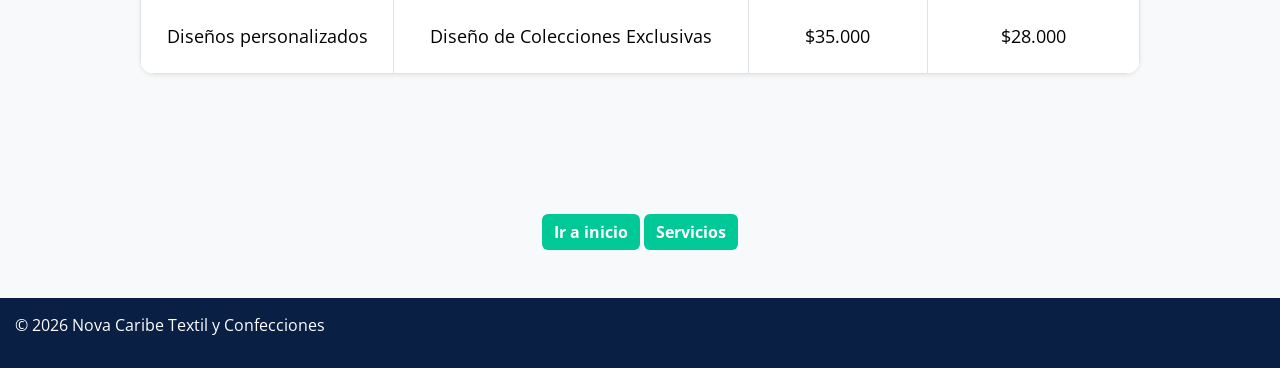
<file: precios.html>
<!DOCTYPE html>
<html lang="es">
<head>
  <meta charset="UTF-8">
  <title>Lista de Precios - Nova Caribe</title>
  <!-- Bootstrap -->
  <link href="https://cdn.jsdelivr.net/npm/bootstrap@5.3.0/dist/css/bootstrap.min.css" rel="stylesheet">
  <!-- Google Fonts -->
  <link href="https://fonts.googleapis.com/css2?family=Poppins:wght@600&family=Open+Sans&display=swap" rel="stylesheet">
  <!-- Estilos propios -->
  <link rel="stylesheet" href="style.css">
</head>
<body>

  <!-- Navbar -->
<nav class="navbar navbar-expand-lg navbar-dark bg-dark">
  <div class="container-fluid">
    <!-- Logo / Marca -->
    <a class="navbar-brand" href="index.html">Nova Caribe</a>

    <!-- Botón hamburguesa -->
    <button class="navbar-toggler" type="button" data-bs-toggle="collapse" data-bs-target="#navbarNav"
      aria-controls="navbarNav" aria-expanded="false" aria-label="Toggle navigation">
      <span class="navbar-toggler-icon"></span>
    </button>

    <!-- Menú colapsable -->
    <div class="collapse navbar-collapse" id="navbarNav">
      <ul class="navbar-nav ms-auto">
        <li class="nav-item">
          <a class="nav-link active" href="index.html">Inicio</a>
        </li>
        <li class="nav-item">
          <a class="nav-link" href="portafolio.html">Servicios</a>
        </li>
        <li class="nav-item">
          <a class="nav-link" href="precios.html">Lista de Precios</a>
        </li>
        <li class="nav-item">
          <a class="nav-link" href="diseño textil.html">Diseño Textil
          </a>
        </li>
      </ul>
    </div>
  </div>
</nav>

  <!-- Hero con logo -->
  <header class="bg-white">
    <div class="container py-5 d-flex align-items-center justify-content-between">
      <h1 class="mb-0">Lista de Precios</h1>
      <img src="logo nova caribe.jpg" alt="Logo Nova Caribe" 
           style="width:150px; height:150px; border-radius:50%; object-fit:cover;">
    </div>
  </header>

      <div class="text-center mb-5">
      <a href="portafolio.html" class="btn btn-portafolio mx-2">Regresar</a>
    </div>

    <!-- Sección Nuestro catálogo -->
<section class="container my-5">
  <h2 class="text-center mb-4">Catálogo de Productos</h2>
  <div class="row text-center">
    <!-- Camisetas -->
    <div class="col-md-6 mb-4">
      <div class="card position-relative">
        <img src="camisetas.jpg" alt="Camisetas" 
             class="img-fluid rounded w-100" style="height:200px; object-fit:cover;">
        <div class="overlay bg-dark bg-opacity-75 text-center p-3">
          <h3 class="text-white mb-1">Camisetas</h3>
        </div>
      </div>
    </div>

    <!-- Camisas al por mayor -->
    <div class="col-md-6 mb-4">
      <div class="card position-relative">
        <img src="camisas.jpg" alt="Camisas al por mayor" 
             class="img-fluid rounded w-100" style="height:200px; object-fit:cover;">
        <div class="overlay bg-dark bg-opacity-75 text-center p-3">
          <h3 class="text-white mb-1">Camisas al por mayor</h3>
        </div>
      </div>
    </div>

    <!-- Uniformes al por mayor -->
    <div class="col-md-6 mb-4">
      <div class="card position-relative">
        <img src="uniformesal.jpg" alt="Uniformes al por mayor" 
             class="img-fluid rounded w-100" style="height:200px; object-fit:cover;">
        <div class="overlay bg-dark bg-opacity-75 text-center p-3">
          <h3 class="text-white mb-1">Uniformes al por mayor</h3>
        </div>
      </div>
    </div>

    <!-- Diseño personalizado -->
    <div class="col-md-6 mb-4">
      <div class="card position-relative">
        <img src="diseño.webp" alt="Diseño personalizado" 
             class="img-fluid rounded w-100" style="height:200px; object-fit:cover;">
        <div class="overlay bg-dark bg-opacity-75 text-center p-3">
          <h3 class="text-white mb-1">Diseño personalizado</h3>
        </div>
      </div>
    </div>
  </div>
</section> <!-- 🔴 Aquí cerramos correctamente la sección catálogo -->

<!-- Tabla de precios -->
<section class="container my-5">
  <h2 class="text-center mb-4">Nuestros Precios</h2>
  <table class="table table-bordered text-center shadow-sm mx-auto" 
         style="border-radius:15px; overflow:hidden; max-width:1000px;">
    <thead class="table-dark">
      <tr>
        <th>Producto</th>
        <th>Descripción</th>
        <th>Precio Unitario</th>
        <th>Precio al por mayor</th>
      </tr>
    </thead>
    <tbody>
      <tr>
        <td>Camisetas</td>
        <td>Confección de Camisetas en Algodón</td>
        <td>$20.000</td>
        <td>$15.000</td>
      </tr>
      <tr>
        <td>Uniformes empresariales</td>
        <td>Fabricación de Uniformes Corporativos</td>
        <td>$35.000</td>
        <td>$28.000</td>
      </tr>
      <tr>
        <td>Camisas mayoristas</td>
        <td>Venta al por mayor para Distribuidores</td>
        <td>$50.000</td>
        <td>$40.000</td>
      </tr>
      <tr>
        <td>Diseños personalizados</td>
        <td>Diseño de Colecciones Exclusivas</td>
        <td>$35.000</td>
        <td>$28.000</td>
      </tr>
    </tbody>
  </table>
</section>

  </section>

      <div class="text-center mt-4 mb-5">
<a href="index.html" class="btn btn-portafolio mt-3">Ir a inicio</a>
<a href="portafolio.html" class="btn btn-portafolio mt-3">Servicios</a>
    </div>
  </div>

  <!-- Pie de página -->
  <footer>
    <p>&copy; 2026 Nova Caribe Textil y Confecciones</p>
  </footer>

  <!-- Bootstrap JS -->
  <script src="https://cdn.jsdelivr.net/npm/bootstrap@5.3.0/dist/js/bootstrap.bundle.min.js"></script>
<a href="https://wa.me/573007767691" target="_blank" class="whatsapp-btn">
  WhatsApp
</a>
<!-- Botón de carrito fijo -->
<div class="cart-btn position-fixed bottom-1 start-0 m-4">
  <button class="btn btn-dark rounded-circle p-4" 
          data-bs-toggle="offcanvas" 
          data-bs-target="#cartSidebar" 
          aria-controls="cartSidebar">
    🛒
  </button>
</div>

<!-- Sidebar del carrito -->
<div class="offcanvas offcanvas-start" tabindex="-1" id="cartSidebar" aria-labelledby="cartSidebarLabel">
  <div class="offcanvas-header">
    <h5 class="offcanvas-title" id="cartSidebarLabel">Carrito de Compras</h5>
    <button type="button" class="btn-close text-reset" data-bs-dismiss="offcanvas" aria-label="Cerrar"></button>
  </div>
  <div class="offcanvas-body">
    <ul id="cart-items" class="list-group mb-3">
      <!-- Aquí se agregan los productos -->
    </ul>
    <h6>Total: <span id="cart-total">$0</span></h6>
    <button id="checkout-btn" class="btn btn-success w-100 mt-3">Ir a pagar</button>
  </div>
</div>

<script>
  // Carrito en memoria
  let cart = [];
  
  // Función para agregar producto
  function addToCart(nombre, precio) {
    cart.push({ nombre, precio });
    renderCart();
  }

  // Renderizar carrito
  function renderCart() {
    const cartItems = document.getElementById('cart-items');
    const cartTotal = document.getElementById('cart-total');
    cartItems.innerHTML = '';
    let total = 0;

    cart.forEach((item, index) => {
      total += item.precio;
      const li = document.createElement('li');
      li.className = 'list-group-item d-flex justify-content-between align-items-center';
      li.innerHTML = `${item.nombre} <span>$${item.precio}</span>`;
      cartItems.appendChild(li);
    });

    cartTotal.textContent = `$${total}`;
  }

  // Botón de pagar
  document.getElementById('checkout-btn').addEventListener('click', () => {

    window.location.href = "https://checkout.wompi.co/l/VPOS_uGVCVh";
  });
</script>
</body>
</html>
</file>
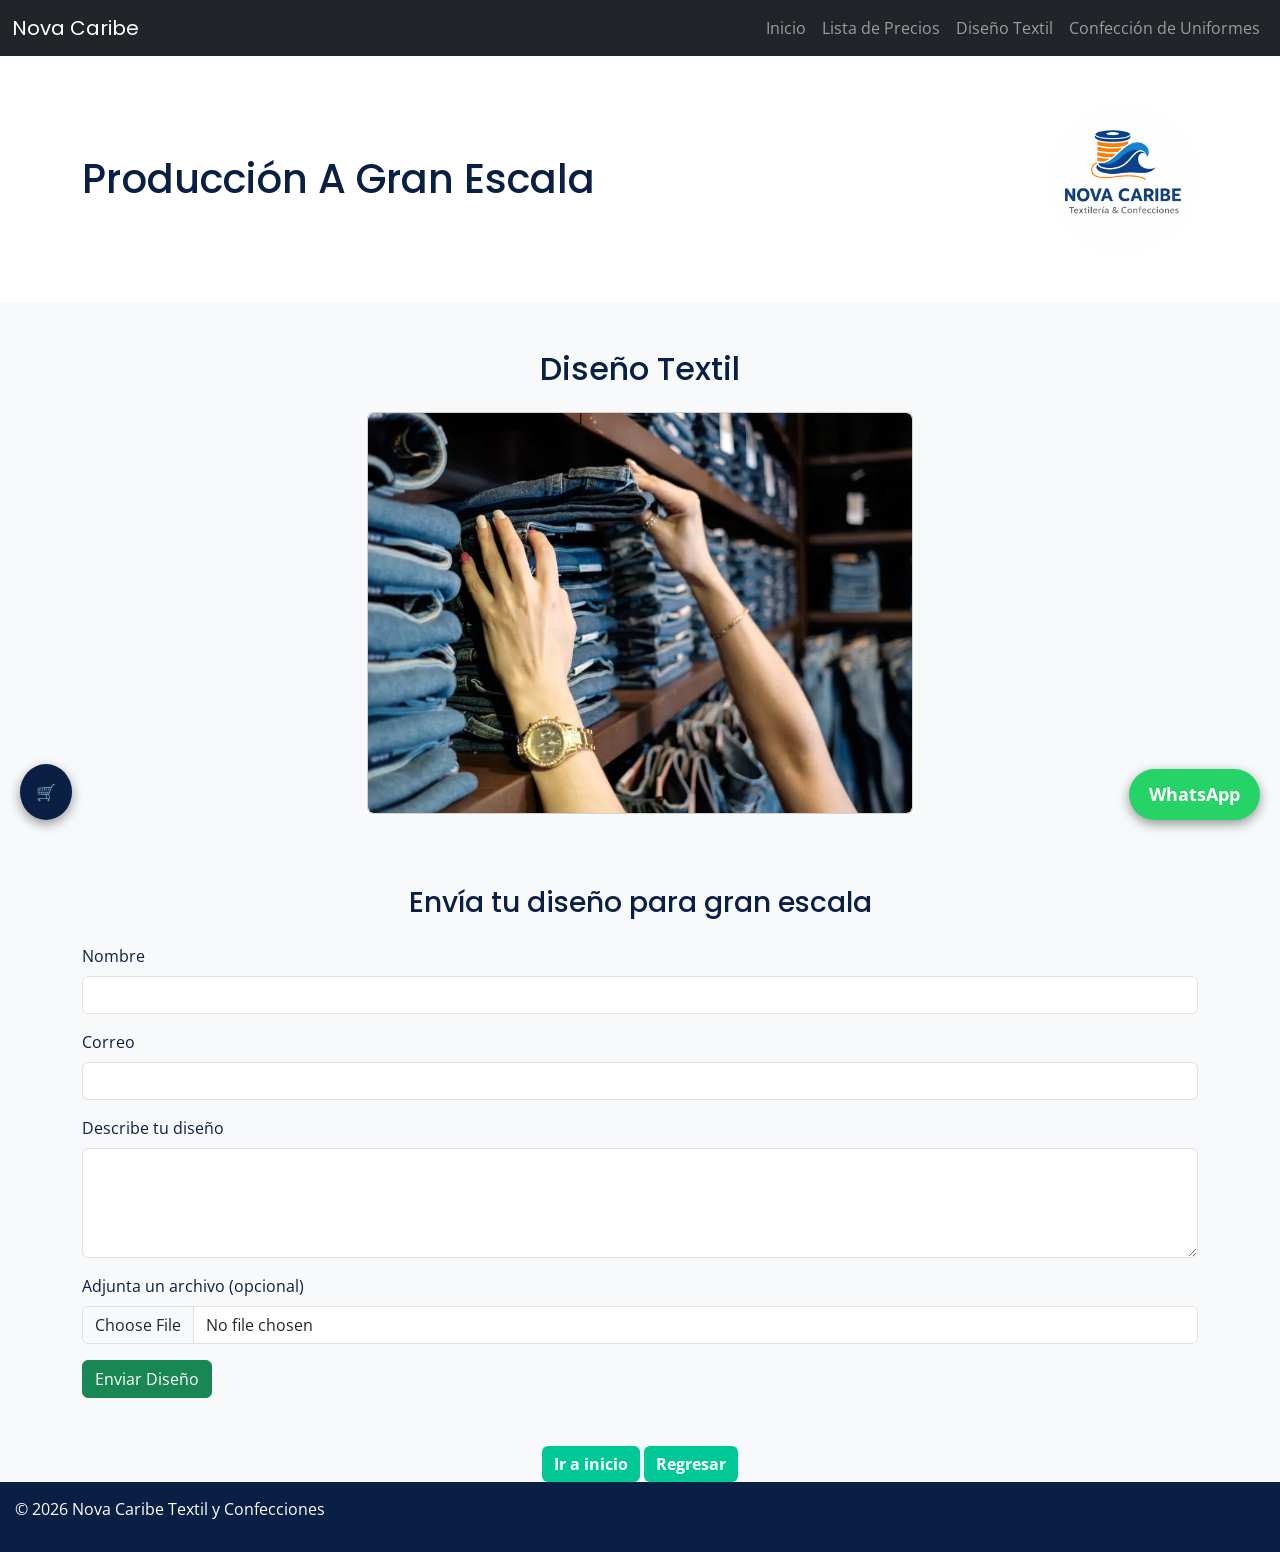
<file: produccion a gran escala.html>
<!DOCTYPE html>
<html lang="es">
<head>
  <meta charset="UTF-8">
  <title>Nova Caribe - Diseño Textil</title>
  <meta name="viewport" content="width=device-width, initial-scale=1">

  <!-- Bootstrap -->
  <link href="https://cdn.jsdelivr.net/npm/bootstrap@5.3.0/dist/css/bootstrap.min.css" rel="stylesheet">
  <!-- Google Fonts -->
  <link href="https://fonts.googleapis.com/css2?family=Poppins:wght@600&family=Open+Sans&display=swap" rel="stylesheet">
  <!-- Estilos propios -->
  <link rel="stylesheet" href="style.css"></head>
<body> 

    <nav class="navbar navbar-expand-lg navbar-dark bg-dark">
  <div class="container-fluid">
    <!-- Nombre de la marca -->
    <a class="navbar-brand" href="#">Nova Caribe</a>

    <!-- Botón hamburguesa -->
    <button class="navbar-toggler" type="button" data-bs-toggle="collapse" data-bs-target="#menuHamburguesa" aria-controls="menuHamburguesa" aria-expanded="false" aria-label="Toggle navigation">
      <span class="navbar-toggler-icon"></span>
    </button>

    <!-- Opciones del menú -->
    <div class="collapse navbar-collapse" id="menuHamburguesa">
      <ul class="navbar-nav ms-auto mb-2 mb-lg-0">
        <li class="nav-item"><a class="nav-link" href="index.html">Inicio</a></li>
        <li class="nav-item"><a class="nav-link" href="precios.html">Lista de Precios</a></li>
        <li class="nav-item"><a class="nav-link" href="diseño textil.html">Diseño Textil</a></li>
        <li class="nav-item"><a class="nav-link" href="confeccion de uniformes.html">Confección de Uniformes</a></li>

      </ul>
    </div>
  </div>
</nav> 

  <header class="bg-white">
    <div class="container py-5 d-flex align-items-center justify-content-between">
      <h1 class="mb-0">Producción A Gran Escala</h1>
      <img src="logo nova caribe.jpg" alt="Logo Nova Caribe" 
           style="width:150px; height:150px; border-radius:50%; object-fit:cover;">
    </div>
  </header>


  
<div class="container my-5">
  <h2 class="text-center mb-4">Diseño Textil</h2>
  <div class="row justify-content-center">
    <div class="col-md-6 mb-4">
      <div class="card position-relative">
        <img src="porduccion a gran escala.webp" alt="Producción a gran escala" 
             class="img-fluid rounded w-100" style="height:400px; object-fit:cover;">
        <div class="overlay bg-dark bg-opacity-75 text-center p-3">
          <h3 class="text-white mb-1">Producción a Gran Escala</h3>
        </div>
      </div>
    </div>
  </div>
</div>

<!-- Formulario de producción a gran escala -->
<div class="container my-5">
  <h3 class="text-center mb-4">Envía tu diseño para gran escala</h3>
  <form id="formDiseno">
    <div class="mb-3">
      <label for="nombre" class="form-label">Nombre</label>
      <input type="text" class="form-control" id="nombre" required>
    </div>
    <div class="mb-3">
      <label for="correo" class="form-label">Correo</label>
      <input type="email" class="form-control" id="correo" required>
    </div>
    <div class="mb-3">
      <label for="idea" class="form-label">Describe tu diseño</label>
      <textarea class="form-control" id="idea" rows="4" required></textarea>
    </div>
    <div class="mb-3">
      <label for="archivo" class="form-label">Adjunta un archivo (opcional)</label>
      <input type="file" class="form-control" id="archivo">
    </div>
    <button type="submit" class="btn btn-success">Enviar Diseño</button>
  </form>
  <div id="mensaje-gracias" class="alert alert-success mt-3" style="display:none;">
    ¡Gracias por enviar tu diseño! Nos pondremos en contacto contigo.
  </div>
</div>


<!-- Notificaciones -->
<div id="notificaciones" class="position-fixed top-0 end-0 p-3" style="z-index: 1050;"></div>

<!-- Bootstrap JS -->
<script src="https://cdn.jsdelivr.net/npm/bootstrap@5.3.0/dist/js/bootstrap.bundle.min.js"></script>

<!-- Script del carrito y formulario -->
 <!-- Botón de carrito fijo -->
  <div class="cart-btn">
    <button class="btn btn-dark rounded-circle p-3" 
            data-bs-toggle="offcanvas" 
            data-bs-target="#cartSidebar" 
            aria-controls="cartSidebar">
      🛒
    </button>
  </div>

    <!-- Sidebar del carrito -->
  <div class="offcanvas offcanvas-start" tabindex="-1" id="cartSidebar" aria-labelledby="cartSidebarLabel">
    <div class="offcanvas-header">
      <h5 class="offcanvas-title" id="cartSidebarLabel">Carrito de Compras</h5>
      <button type="button" class="btn-close text-reset" data-bs-dismiss="offcanvas" aria-label="Cerrar"></button>
    </div>
    <div class="offcanvas-body">
      <ul id="cart-items" class="list-group mb-3"></ul>
      <h6>Total: <span id="cart-total">$0</span></h6>
      <button id="checkout-btn" class="btn btn-success w-100 mt-3">Ir a pagar</button>
    </div>
  </div>

  <!-- Script de cantidades, multiplicación y eliminación -->
<script>
  let cart = [];

  // Agregar producto al carrito
  function addToCart(nombre, precio, cantidad = 1) {
    cantidad = parseInt(cantidad);
    const existing = cart.find(item => item.nombre === nombre);
    if (existing) {
      existing.cantidad += cantidad;
    } else {
      cart.push({ nombre, precio, cantidad });
    }
    renderCart();
    mostrarNotificacion(`${nombre} agregado`, "success");
  }

  // Aumentar cantidad
  function increaseQuantity(index) {
    cart[index].cantidad += 1;
    renderCart();
    mostrarNotificacion(`${cart[index].nombre} agregado`, "success");
  }

  // Disminuir cantidad
  function decreaseQuantity(index) {
    if (cart[index].cantidad > 1) {
      cart[index].cantidad -= 1;
      mostrarNotificacion(`${cart[index].nombre} eliminado (1 unidad)`, "warning");
    } else {
      const eliminado = cart[index].nombre;
      cart.splice(index, 1);
      mostrarNotificacion(`${eliminado} eliminado`, "danger");
    }
    renderCart();
  }

  // Renderizar carrito
  function renderCart() {
    const cartItems = document.getElementById('cart-items');
    const cartTotal = document.getElementById('cart-total');
    cartItems.innerHTML = '';
    let total = 0;

    cart.forEach((item, index) => {
      total += item.precio * item.cantidad;

      const li = document.createElement('li');
      li.className = 'list-group-item';
      li.innerHTML = `
        <div class="d-flex justify-content-between align-items-center">
          <!-- Nombre del producto -->
          <div class="flex-fill text-start"><strong>${item.nombre}</strong></div>

          <!-- Control de cantidad -->
          <div class="d-flex align-items-center justify-content-center" style="width:120px;">
            <button class="btn btn-sm btn-outline-secondary" onclick="decreaseQuantity(${index})">-</button>
            <span class="mx-2">${item.cantidad}</span>
            <button class="btn btn-sm btn-outline-secondary" onclick="increaseQuantity(${index})">+</button>
          </div>

          <!-- Precio -->
          <div class="text-end" style="width:100px;">$${item.precio * item.cantidad}</div>
        </div>
      `;
      cartItems.appendChild(li);
    });

    cartTotal.textContent = `$${total}`;
  }

  // Pasarela de pagos (Wompi)
  document.getElementById('checkout-btn').addEventListener('click', () => {
    window.location.href = "https://checkout.wompi.co/l/VPOS_uGVCVh";
  });
  // Notificaciones
  function mostrarNotificacion(mensaje, tipo = "info") {
    const contenedor = document.getElementById("notificaciones");
    const alerta = document.createElement("div");
    alerta.className = `alert alert-${tipo} alert-dismissible fade show shadow-sm`;
    alerta.role = "alert";
    alerta.innerHTML = `
      ${mensaje}
      <button type="button" class="btn-close" data-bs-dismiss="alert" aria-label="Close"></button>
    `;
    contenedor.appendChild(alerta);

    setTimeout(() => {
      alerta.classList.remove("show");
      alerta.classList.add("hide");
      alerta.remove();
    }, 3000);
  }

  // Formulario de ideas
  document.getElementById('formDiseno').addEventListener('submit', function(e) {
    e.preventDefault();

    // Capturar datos
    const nombre = document.getElementById('nombre').value;
    const correo = document.getElementById('correo').value;
    const idea = document.getElementById('idea').value;
    const archivo = document.getElementById('archivo').value;

    // Guardar en localStorage
    const solicitud = { nombre, correo, idea, archivo, fecha: new Date().toLocaleString() };
    let solicitudes = JSON.parse(localStorage.getItem('solicitudesDiseno')) || [];
    solicitudes.push(solicitud);
    localStorage.setItem('solicitudesDiseno', JSON.stringify(solicitudes));

    // Mostrar mensaje de agradecimiento
    document.getElementById('formDiseno').style.display = 'none';
    document.getElementById('mensaje-gracias').style.display = 'block';
  });
</script>

  <!-- Bootstrap JS -->
  <script src="https://cdn.jsdelivr.net/npm/bootstrap@5.3.0/dist/js/bootstrap.bundle.min.js"></script>
<a href="https://wa.me/573007767691" target="_blank" class="whatsapp-btn">
  WhatsApp
</a>
      <div class="text-center mt-4">
      <a href="index.html" class="btn btn-portafolio">Ir a inicio</a>
      <a href="portafolio.html" class="btn btn-portafolio">Regresar</a>
      
    
  </div>

  <!-- Footer -->
  <footer>
    <p>&copy; 2026 Nova Caribe Textil y Confecciones</p>
  </footer>

  <!-- Bootstrap JS -->
  <script src="https://cdn.jsdelivr.net/npm/bootstrap@5.3.0/dist/js/bootstrap.bundle.min.js"></script>


</body>
</html>
</file>
<file: style.css>
/* Tipografías */
body {
  font-family: 'Open Sans', sans-serif;
  background-color: #f8f9fa;
  color: #0A1F44;
  margin: 0;
  padding: 0;
}

h1, h2, h3, h4 {
  font-family: 'Poppins', sans-serif;
  color: #0A1F44;
}

/* Navbar */
.navbar {
  background-color: #0A1F44;
}

.navbar-brand {
  font-family: 'Poppins', sans-serif;
  color: #FFFFFF !important; 
}


/* Botón Portafolio */
.btn-portafolio {
  background-color: #00C896;
  color: #FFFFFF;
  font-weight: bold;
  border: none;
}

.btn-portafolio:hover {
  background-color: #0A1F44;
  color: #FFFFFF;
}

/* Secciones */
section {
  padding: 60px 20px;
}

/* Footer */
footer {
  background-color: #0A1F44;
  color: #FFFFFF;
  text-align: center;
  padding: 15px;
}

/* Tarjetas y botones: sombra solo en hover */
.card,
a.btn {
  box-shadow: none;
  transition: box-shadow 0.3s ease;
}

.card:hover,
a.btn:hover {
  box-shadow: 0 4px 12px rgba(0,0,0,0.4);
}

/* Tarjetas en fila con overlay oculto */
.card {
  position: relative;
  overflow: hidden;
}

/* Rectángulo negro oculto por defecto */
.overlay {
  position: absolute;
  bottom: 0;
  left: 0;
  width: 100%;
  opacity: 0;
  transition: opacity 0.3s ease;
}

/* Mostrar overlay solo al pasar el cursor */
.card:hover .overlay {
  opacity: 1;
}
p {
  text-align: justify;
}

/* Botón flotante de WhatsApp */
.whatsapp-btn {
  position: fixed;
  bottom: 80px;   /* separación del borde inferior, antes del footer */
  right: 20px;    /* separación del borde derecho */
  background-color: #25D366; /* color oficial de WhatsApp */
  color: #FFFFFF;
  font-size: 18px;
  font-weight: bold;
  padding: 12px 20px;
  border-radius: 30px;
  text-decoration: none;
  box-shadow: 0 4px 12px rgba(0,0,0,0.4);
  transition: background-color 0.3s ease;
  z-index: 1000; /* asegura que quede encima de otros elementos */
}

.whatsapp-btn:hover {
  background-color: #128C7E; /* tono más oscuro al pasar el cursor */
  color: #FFFFFF;
}
/* Botón flotante del carrito */
.cart-btn {
  position: fixed;
  bottom: 80px;   /* igual que el botón de WhatsApp */
  left: 20px;     /* separación del borde izquierdo */
  z-index: 1000;  /* asegura que quede encima */
}

.cart-btn button {
  background-color: #0A1F44; /* azul oscuro para mantener la sintonía */
  color: #FFFFFF;
  border: none;
  box-shadow: 0 4px 12px rgba(0,0,0,0.4);
  transition: background-color 0.3s ease;
}

.cart-btn button:hover {
  background-color: #00C896; /* verde de tu paleta */
  color: #FFFFFF;
}
/* Estilos para la tabla de precios */
.table td, .table th {
  padding: 1.5rem;       /* más espacio interno en cada celda */
  vertical-align: middle; /* centra el contenido verticalmente */
  font-size: 1.1rem;     /* texto un poco más grande */
}

.table {
  border-radius: 15px;   /* esquinas redondeadas */
  overflow: hidden;
}

.card .table {
  margin-bottom: 0;      /* elimina espacio extra dentro del card */
}
</file>
